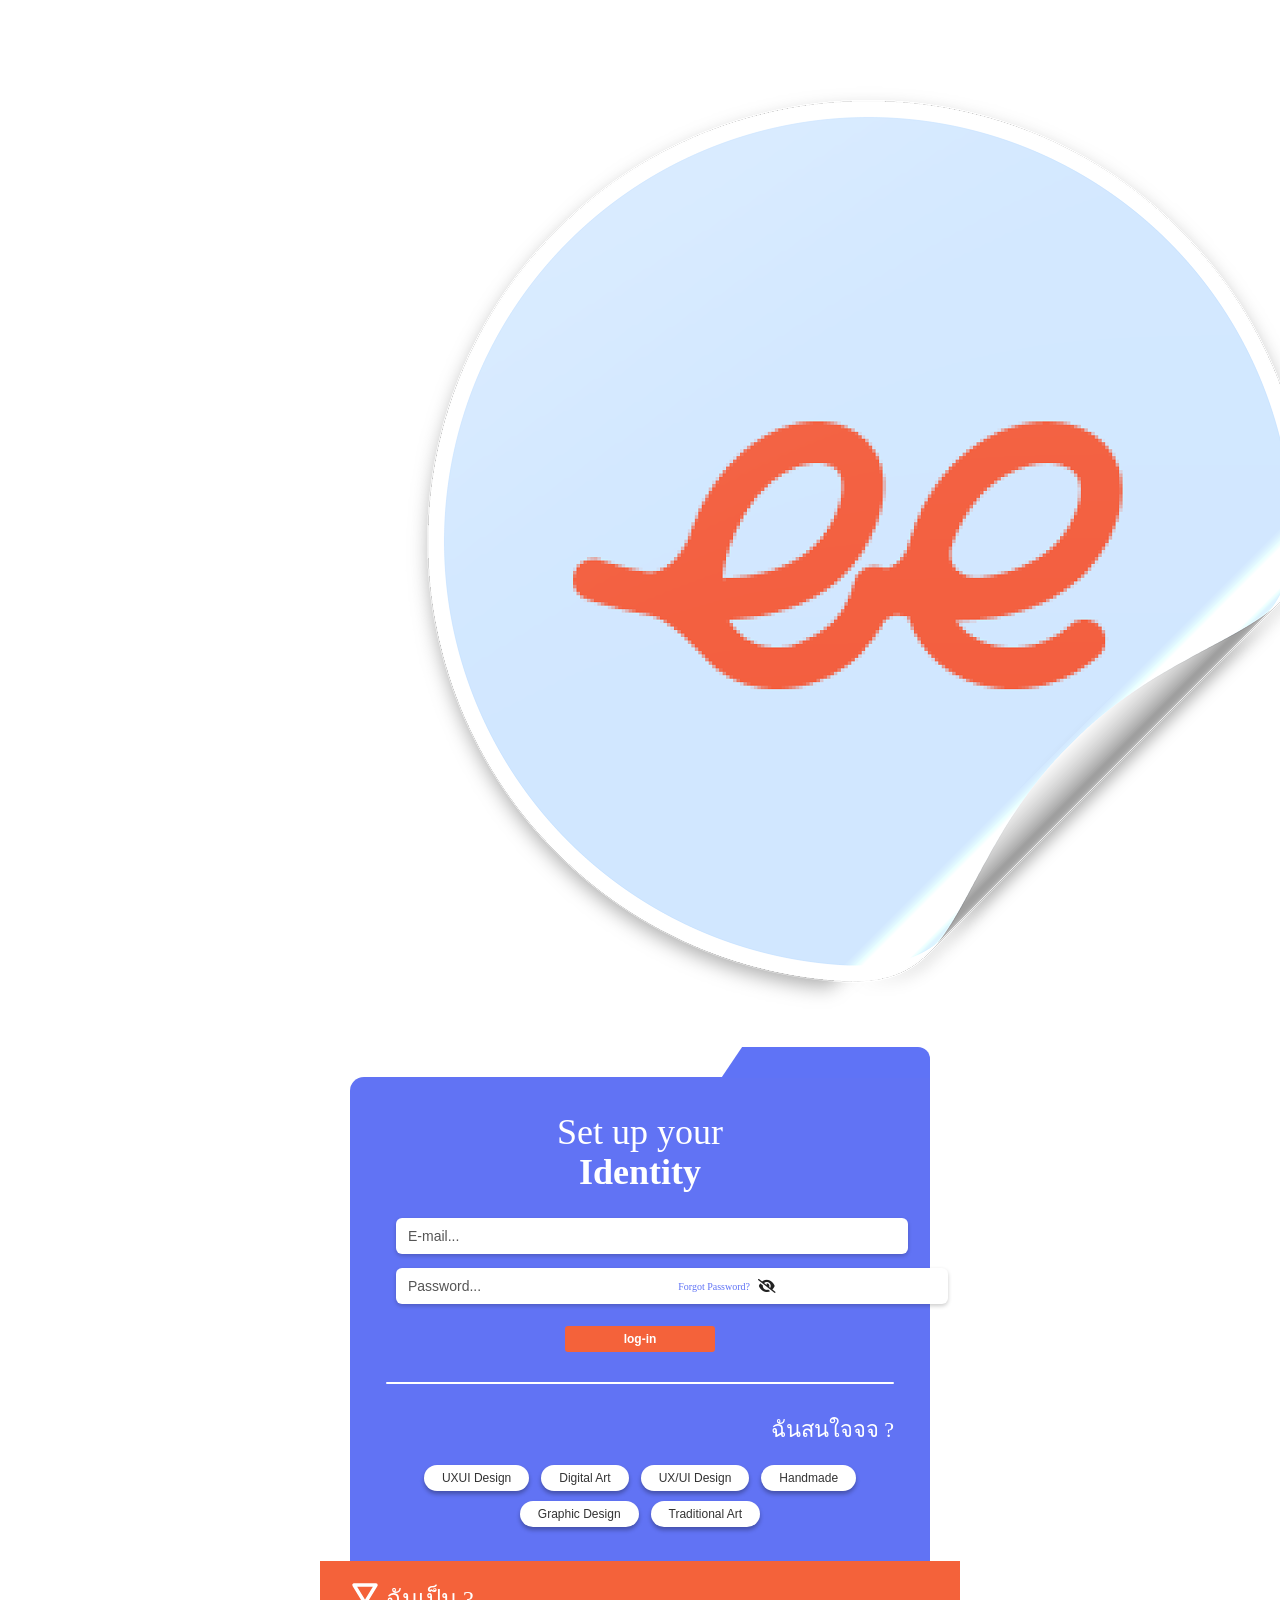
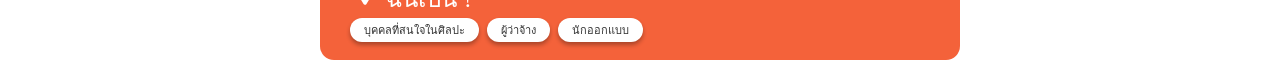
<file: free2play-main/page/login.html>
<!DOCTYPE html>
<html lang="en">

<head>
    <meta charset="UTF-8">
    <meta name="viewport" content="width=device-width, initial-scale=1.0">

    <!-- favicon+webname -->
    <link rel="icon" type="image/png" href="../images/favicon.png">
    <title>Free2Pay</title>

    <!-- css -->
    <link rel="stylesheet" href="../css/login.css">

    <!-- FontAwesome for Icons -->
    <link rel="stylesheet" href="https://cdnjs.cloudflare.com/ajax/libs/font-awesome/6.4.0/css/all.min.css">

    <!-- Google Fonts: Prompt -->
    <link rel="preconnect" href="https://fonts.googleapis.com">
    <link rel="preconnect" href="https://fonts.gstatic.com" crossorigin>
    <link href="https://fonts.googleapis.com/css2?family=Prompt:wght@300;400;600;700&display=swap" rel="stylesheet">

</head>

<body>

    <div class="haed-file-login">
    </div><!-- อันนี้เป็นที่มันยื้นบอกหมวด โฟลเดอร์ login ขนาดมันเล็กกว่าที่ออยู่หน้า home เลยแยกกัน -->

    <div class="file-login">

        <img src="../images/logoinpage.png" alt="" class="logo-web">

        <div class="box-login">
            <h2 class="head-title">Set up your<br><strong>Identity</strong></h2>

            <div class="login-form">

                <div class="input-group">
                    <input type="email" class="input-field" placeholder="E-mail..." required>
                </div><!-- กรอกอีเมล -->

                <div class="box-password">
                    <div class="your-password">
                        <input type="password" class="input-field input-pass" placeholder="Password..." required>
                        <div class="pass-actions">
                            <a href="#" class="forgot-link">Forgot Password?</a>
                            <button type="button" class="btn-eye" title="แสดง/ซ่อนรหัสผ่าน">
                                <i class="fa-solid fa-eye-slash"></i>
                            </button>
                        </div>
                    </div><!-- กรอกรหัสผ่าน -->

                    <div class="social-login">
                        <a href="#" class="social-icon" title="Phone"><i class="fa-solid fa-phone"></i></a>
                        <a href="#" class="social-icon" title="Google"><i class="fa-brands fa-google"></i></a>
                        <a href="#" class="social-icon" title="Facebook"><i
                                class="fa-brands fa-square-facebook"></i></a>
                    </div>
                </div><!-- เข้าสู่ระบบช่องทางอื่น -->


                <div class="login-btn-wrap">
                    <button type="submit" class="btn-login">log-in</button>
                </div><!-- ปุ่ม Login -->

            </div><!-- เข้าสู่ระบบ -->

            <div class="login-line"></div><!-- เส้นคั่น -->


            <div class="interest-section">

                <h3 class="interest-title">ฉันสนใจจจ ?</h3>

                <div class="interest-tags">
                    <div class="tags-row">
                        <button type="button" class="login-tag">UXUI Design</button>
                        <button type="button" class="login-tag">Digital Art</button>
                        <button type="button" class="login-tag">UX/UI Design</button>
                        <button type="button" class="login-tag">Handmade</button>
                    </div>
                    <div class="tags-row">
                        <button type="button" class="login-tag">Graphic Design</button>
                        <button type="button" class="login-tag">Traditional Art</button>
                    </div>
                </div><!-- หมวดหมู่ที่เลือกได้ว่ามีงานประเภทออะไรบ้าง จ้าง/ดูงานแนวไหนได้บ้าง -->

            </div>

        </div>

    </div><!-- แฟ้มข้างในของโฟลเดอร์สีน้ำเงินมืด -->

    <div class="choose">
        <div class="choose-container">

            <div class="choose-title">
                <span><svg class="tri" width="30" height="26" viewBox="0 0 30 26" aria-hidden="true">
                        <path d="M4 4h22L15 22z" fill="none" stroke="#fff" stroke-width="3.4" stroke-linejoin="round" />
                    </svg> ฉันเป็น ?</span>
            </div>

            <div class="choose-roles">
                <button type="button" class="role-pill">บุคคลที่สนใจในศิลปะ</button>
                <button type="button" class="role-pill">ผู้ว่าจ้าง</button>
                <button type="button" class="role-pill">นักออกแบบ</button>
            </div><!-- ปุ่มเลือกว่า user เข้ามาในหน้าที่ไหน -->
        </div>
    </div><!-- กล่องเลือกroleของuser -->


</body>

</html>
</file>
<file: free2play-main/css/login.css>
:root {
    --lp-blue: #5f73f6;
    /* แฟ้มสีน้ำเงิน */
    --lp-orange: #f4623a;
    /* ส้มแดง */
    --lp-dark: #3b2f40;
    /* ม่วงเข้ม */
    --lp-white: #ffffff;
}

body.no-scroll {
    overflow: hidden;
}

.login-overlay {
    position: fixed;
    inset: 0;
    z-index: 99999;
    display: flex;
    justify-content: center;
    align-items: center;
    padding: 24px 16px;
    overflow-y: auto;

    background: rgba(40, 28, 46, 0.45);
    -webkit-backdrop-filter: blur(10px);
    backdrop-filter: blur(10px);

    opacity: 0;
    visibility: hidden;
    transition: opacity 0.3s ease, visibility 0.3s ease;
    font-family: 'Prompt', sans-serif;
}

.login-overlay.active {
    opacity: 1;
    visibility: visible;
}


/* สไตล์สำหรับกล่องหน้า login.html ปกติ */
.file-login {
    position: relative;
    width: 100%;
    max-width: 580px;
    margin: 40px auto 0;
}

body>.choose {
    max-width: 580px;
    margin: 0 auto;
}

/* ================== ตัวป๊อปอัพ ================== */
.login-modal {
    position: relative;
    width: 100%;
    max-width: 580px;
    margin: auto;
    transform: translateY(20px) scale(0.96);
    transition: transform 0.35s cubic-bezier(0.2, 0.9, 0.3, 1.2);
}

.login-overlay.active .login-modal {
    transform: translateY(0) scale(1);
}

.login-modal,
.login-modal input,
.login-modal button,
.login-modal textarea,
.login-modal select {
    font-family: 'Prompt', sans-serif;
}

.login-modal *,
.login-modal *::before,
.login-modal *::after {
    box-sizing: border-box;
}

/* คืนค่าฟอนต์ Font Awesome ไม่ให้ฟอนต์ข้อความทับตัวไอคอน */
.login-modal i[class*="fa-"],
.login-modal [class*="fa-"]::before,
.login-modal [class*="fa-"]::after,
.box-login i[class*="fa-"],
.box-login [class*="fa-"]::before,
.box-login [class*="fa-"]::after,
.choose i[class*="fa-"],
.choose [class*="fa-"]::before,
.choose [class*="fa-"]::after {
    font-family: var(--fa-style-family, "Font Awesome 6 Free") !important;
}

.login-modal .fa-brands,
.login-modal .fa-brands::before,
.login-modal [class*="fa-brands"]::before,
.box-login .fa-brands,
.box-login [class*="fa-brands"]::before,
.choose .fa-brands,
.choose [class*="fa-brands"]::before {
    font-family: "Font Awesome 6 Brands" !important;
}

/* ================== สติ๊กเกอร์โลโก้มุมซ้ายบน ================== */
.login-modal .logo-web {
    position: absolute;
    top: -28px;
    left: -26px;
    z-index: 5;
    width: 150px;
    height: 150px;
    padding: 14px;
    object-fit: contain;
}

/* ================== แฟ้มสีน้ำเงิน ================== */
.box-login {
    position: relative;
    background: #6173F4;
    border-radius: 14px 0 0 0;
    padding: 36px 36px 34px;
    margin-top: 30px;
    color: #ffffff;
}

/* แท็บของแฟ้มมุมขวาบน */
.box-login::before {
    content: "";
    position: absolute;
    top: -30px;
    right: 0;
    width: 36%;
    height: 31px;
    background: var(--lp-blue);
    border-radius: 12px 12px 0 0;
    clip-path: polygon(0 100%, 10% 0, 100% 0, 100% 100%);
}

/* ปุ่มปิด */
.btn-close {
    position: absolute;
    top: -26px;
    right: 14px;
    z-index: 3;
    width: 24px;
    height: 24px;
    border: none;
    background: transparent;
    color: var(--lp-white);
    font-size: 16px;
    cursor: pointer;
}

.btn-close:hover {
    transform: rotate(90deg);
}

/* ================== หัวข้อ ================== */
.head-title {
    margin: 0 0 26px;
    text-align: center;
    font-size: 36px;
    font-weight: 400;
    line-height: 1.1;
    color: var(--lp-white);
}

.head-title strong {
    font-weight: 700;
}

/* ================== ฟอร์ม ================== */
.login-form {
    display: flex;
    flex-direction: column;
    gap: 14px;
    padding: 0 10px;
}

.input-field {
    width: 100%;
    height: 36px;
    padding: 0 12px;
    border: none;
    border-radius: 6px;
    background: var(--lp-white);
    color: #333;
    font-size: 14px;
    outline: none;
    box-shadow: 0 2px 4px rgba(0, 0, 0, 0.2);
}

.input-field::placeholder {
    color: #555;
}

.input-field:focus {
    box-shadow: 0 0 0 3px rgba(255, 255, 255, 0.45);
}

.box-password {
    display: flex;
    align-items: center;
    gap: 16px;
}

.your-password {
    position: relative;
    flex: 1;
}

.input-pass {
    padding-right: 150px;
}

.pass-actions {
    position: absolute;
    top: 50%;
    right: 10px;
    transform: translateY(-50%);
    display: flex;
    align-items: center;
    gap: 8px;
}

.forgot-link {
    font-size: 10px;
    color: var(--lp-blue);
    text-decoration: none;
    white-space: nowrap;
}

.forgot-link:hover {
    text-decoration: underline;
}

.btn-eye {
    border: none;
    background: transparent;
    padding: 0;
    font-size: 14px;
    color: #222;
    cursor: pointer;
}

/* โซเชียล */
.social-login {
    display: flex;
    align-items: center;
    gap: 10px;
}

.social-icon {
    color: var(--lp-white);
    font-size: 22px;
    text-decoration: none;
    transition: transform 0.2s;
}

.social-icon:hover {
    transform: scale(1.18);
}

/* ปุ่ม login */
.login-btn-wrap {
    display: flex;
    justify-content: center;
    margin-top: 8px;
}

.btn-login {
    width: 150px;
    height: 26px;
    border: none;
    border-radius: 3px;
    background: var(--lp-orange);
    color: var(--lp-white);
    font-size: 12px;
    font-weight: 600;
    cursor: pointer;
    transition: filter 0.2s, transform 0.2s;
}

.btn-login:hover {
    filter: brightness(1.1);
    transform: translateY(-1px);
}

/* เส้นคั่น */
.login-line {
    width: 100%;
    height: 2px;
    margin: 30px auto 28px;
    background: var(--lp-white);
    border-radius: 2px;
}

/* ================== ความสนใจ ================== */
.interest-title {
    margin: 0 0 18px;
    text-align: right;
    font-size: 22px;
    font-weight: 400;
    color: var(--lp-white);
}

.interest-tags {
    display: flex;
    flex-direction: column;
    gap: 10px;
}

.tags-row {
    display: flex;
    justify-content: center;
    flex-wrap: wrap;
    gap: 12px;
}

.login-tag,
.role-pill {
    border: none;
    border-radius: 20px;
    background: var(--lp-white);
    color: #333;
    font-size: 12px;
    cursor: pointer;
    box-shadow: 0 3px 4px rgba(0, 0, 0, 0.3);
    transition: transform 0.2s, background 0.2s, color 0.2s;
}

.login-tag {
    padding: 6px 18px;
    white-space: nowrap;
}

.login-tag:hover,
.role-pill:hover {
    transform: translateY(-2px);
}

.login-tag.active {
    background: var(--lp-orange);
    color: var(--lp-white);
}

/* ================== กล่องเลือก Role (แถบส้มด้านล่าง) ================== */
.choose {
    display: flex;
    align-items: center;
    justify-content: space-between;
    flex-wrap: wrap;
    gap: 12px;
    padding: 18px 30px;
    background: var(--lp-orange);
    border-radius: 0 0 14px 14px;
    color: var(--lp-white);
}

.choose-title {
    display: flex;
    white-space: nowrap;
    align-items: center;
    gap: 8px;
    font-size: 24px;
}

.choose-title svg,
.choose-title i {
    font-size: 22px;
}

.choose-roles {
    display: flex;
    gap: 8px;
    flex-wrap: wrap;
}

.role-pill {
    padding: 3px 14px;
    font-size: 11px;
}

.role-pill.active {
    background: var(--lp-dark);
    color: var(--lp-white);
}

/* ================== Responsive ================== */
@media (max-width: 600px) {

    .login-modal,
    .file-login,
    body>.choose {
        max-width: 100%;
    }

    .box-login {
        padding: 34px 20px 28px;
    }

    .login-form {
        padding: 0;
    }

    .head-title {
        font-size: 30px;
    }

    .tags-row {
        gap: 8px;
    }

    .login-tag {
        padding: 6px 14px;
        font-size: 12px;
    }

    .choose {
        padding: 16px 20px;
    }

    .choose-title {
        font-size: 20px;
    }
}

@media (max-width: 440px) {
    .tags-row {
        gap: 6px;
    }

    .login-tag {
        padding: 5px 10px;
        font-size: 11px;
    }
}

/* =====================================================
   ป๊อปอัปขนาดใหญ่ (จอกว้างกว่า 600px)
   ===================================================== */
@media (min-width: 601px) {
    .login-modal {
        max-width: 780px;
    }

    .login-modal .logo-web {
        top: -40px;
        left: -36px;
        width: 200px;
        height: 200px;
        padding: 18px;
    }

    .login-modal .box-login {
        padding: 50px 56px 46px;
        margin-top: 40px;
        border-radius: 18px 0 0 0;
    }

    .login-modal .box-login::before {
        top: -40px;
        height: 41px;
    }

    .login-modal .btn-close {
        top: -34px;
        right: 22px;
        width: 32px;
        height: 32px;
        font-size: 22px;
    }

    .login-modal .head-title {
        margin-bottom: 36px;
        font-size: 52px;
    }

    .login-modal .login-form {
        gap: 20px;
        padding: 0 14px;
    }

    .login-modal .input-field {
        height: 48px;
        padding: 0 16px;
        border-radius: 8px;
        font-size: 17px;
    }

    .login-modal .input-pass {
        padding-right: 200px;
    }

    .login-modal .box-password {
        gap: 24px;
    }

    .login-modal .pass-actions {
        right: 14px;
        gap: 12px;
    }

    .login-modal .forgot-link {
        font-size: 13px;
    }

    .login-modal .btn-eye {
        font-size: 19px;
    }

    .login-modal .social-login {
        gap: 14px;
    }

    .login-modal .social-icon {
        font-size: 30px;
    }

    .login-modal .login-btn-wrap {
        margin-top: 12px;
    }

    .login-modal .btn-login {
        width: 210px;
        height: 38px;
        border-radius: 5px;
        font-size: 17px;
    }

    .login-modal .login-line {
        margin: 40px auto 36px;
        height: 3px;
    }

    .login-modal .interest-title {
        margin-bottom: 26px;
        font-size: 30px;
    }

    .login-modal .interest-tags {
        gap: 14px;
    }

    .login-modal .tags-row {
        gap: 16px;
    }

    .login-modal .login-tag {
        padding: 9px 26px;
        font-size: 16px;
    }

    .login-modal .choose {
        padding: 24px 40px;
        border-radius: 0 0 18px 18px;
    }

    .login-modal .choose-title {
        gap: 12px;
        font-size: 32px;
    }

    .login-modal .choose-roles {
        gap: 12px;
    }

    .login-modal .role-pill {
        padding: 7px 20px;
        font-size: 15px;
    }
}
</file>
